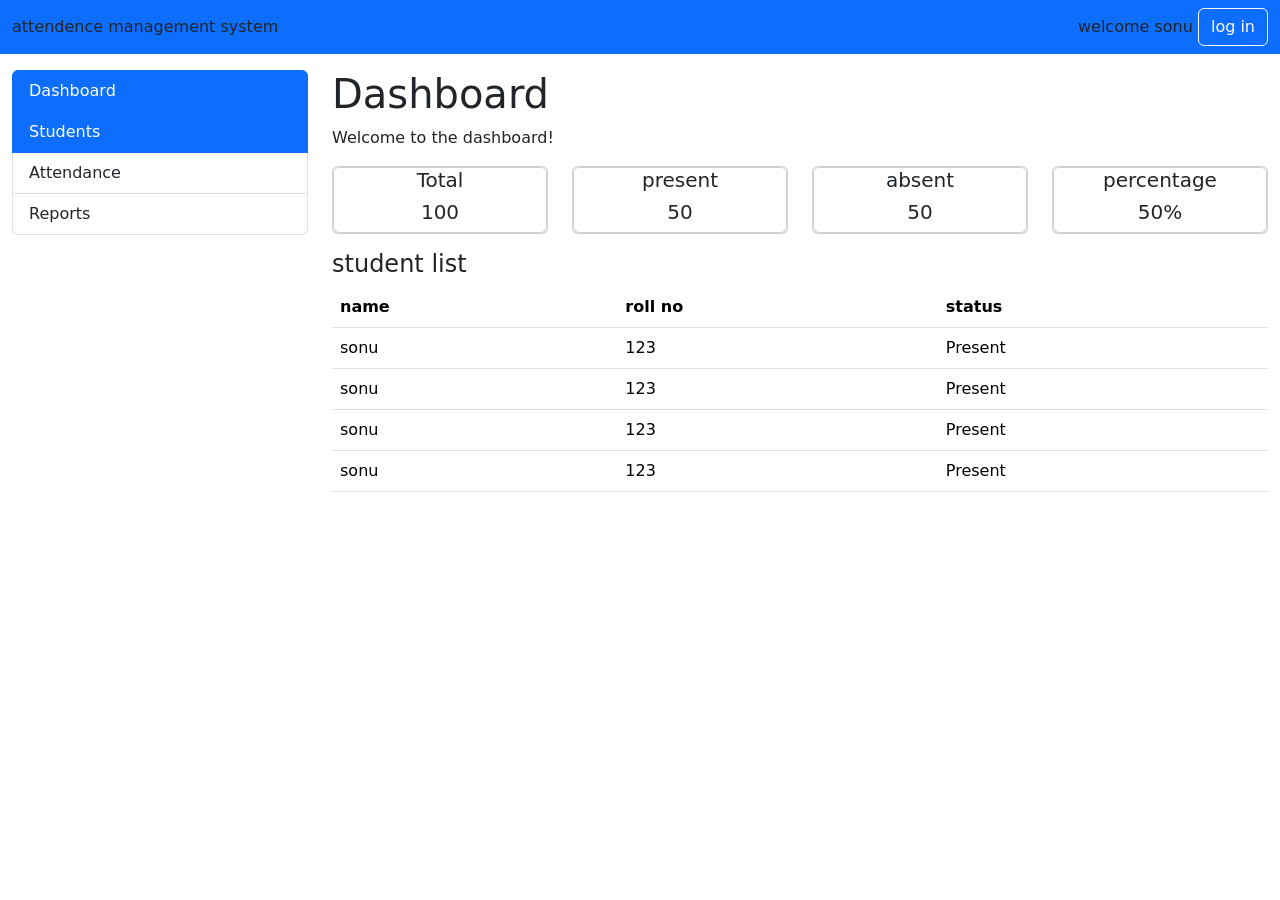
<file: dashboard.html>
<!DOCTYPE html>
<html lang="en">
<head>
    <meta charset="UTF-8">
    <meta name="viewport" content="width=device-width, initial-scale=1.0">
    <title>Document</title>
     <link
      href="https://cdn.jsdelivr.net/npm/bootstrap@5.3.8/dist/css/bootstrap.min.css"
      rel="stylesheet"
      integrity="sha384-sRIl4kxILFvY47J16cr9ZwB07vP4J8+LH7qKQnuqkuIAvNWLzeN8tE5YBujZqJLB"
      crossorigin="anonymous"
    />

</head>
<body>
    <nav class="navbar bg-primary">
     <div class="container-fluid">
        <span> attendence management system</span>
        <div><span> welcome sonu</span>
            <span><a href="login.html" class="btn btn-outline-light">log in</a></span>
        </div>
     </div>
     </nav>
     <!-- sidebar -->
    <div class="container-fluid">
    <div class="row">
        <div class="col-md-3">
            <div class="list-group mt-3">
                <a href="#" class="list-group-item list-group-item-action active">
                    Dashboard
                </a>
                <a href="#" class="list-group-item list-group-item-action active ">
                    Students
                </a>
                <a href="#" class="list-group-item list-group-item-action">
                    Attendance
                </a>
                <a href="#" class="list-group-item list-group-item-action">
                    Reports
                </a>
            </div>
        </div> <!-- sidebar end -->

<!--content starting from here-->
        <div class="col-md-9 mt-3">
            <h1 >Dashboard</h1>
            <p>Welcome to the dashboard!</p>
            <div class="row">
                <div class="col-md-3">
                    <div class="card">
                       <div class="card body text-center">
                        <h5>Total</h5>
                        <h5>100</h5>
                       </div>
                    </div>

                </div>
                <div class="col-md-3">
                    <div class="card">
                       <div class="card body text-center">
                        <h5>present</h5>
                        <h5>50</h5>
                       </div>
                    </div>

                </div>
                <div class="col-md-3">
                    <div class="card">
                       <div class="card body text-center">
                        <h5>absent</h5>
                        <h5>50</h5>
                       </div>
                    </div>

                </div>
                <div class="col-md-3">
                    <div class="card">
                       <div class="card body text-center">
                        <h5>percentage</h5>
                        <h5>50%</h5>
                       </div>
                    </div>

                </div>
            
            </div>
            <!--content ending here-->


            <!--table is from here-->

            <div class="mt-3">
                <h4>student list</h4>
                <table class="table">
                    <thead>
                        <tr>
                            <th>name</th>
                            <th>roll no</th>
                            <th>status</th>
                        </tr>
                            
                    </thead>
                    <tbody> 
                        <tr>
                            <td>sonu</td>
                            <td>123</td>
                            <td>Present</td>
                        </tr>
                        <tr>
                            <td>sonu</td>
                            <td>123</td>
                            <td>Present</td>
                        </tr>
                        <tr>
                            <td>sonu</td>
                            <td>123</td>
                            <td>Present</td>
                        </tr>
                        <tr>
                            <td>sonu</td>
                            <td>123</td>
                            <td>Present</td>
                        </tr>
                    
                    </tbody>
                </table>
            </div>
                


            
            
        </div>
    </div>
</div>
    
       

    
    
</body>
<script
      src="https://cdn.jsdelivr.net/npm/bootstrap@5.3.8/dist/js/bootstrap.bundle.min.js"
      integrity="sha384-FKyoEForCGlyvwx9Hj09JcYn3nv7wiPVlz7YYwJrWVcXK/BmnVDxM+D2scQbITxI"
      crossorigin="anonymous"
    ></script>
</html>
</file>
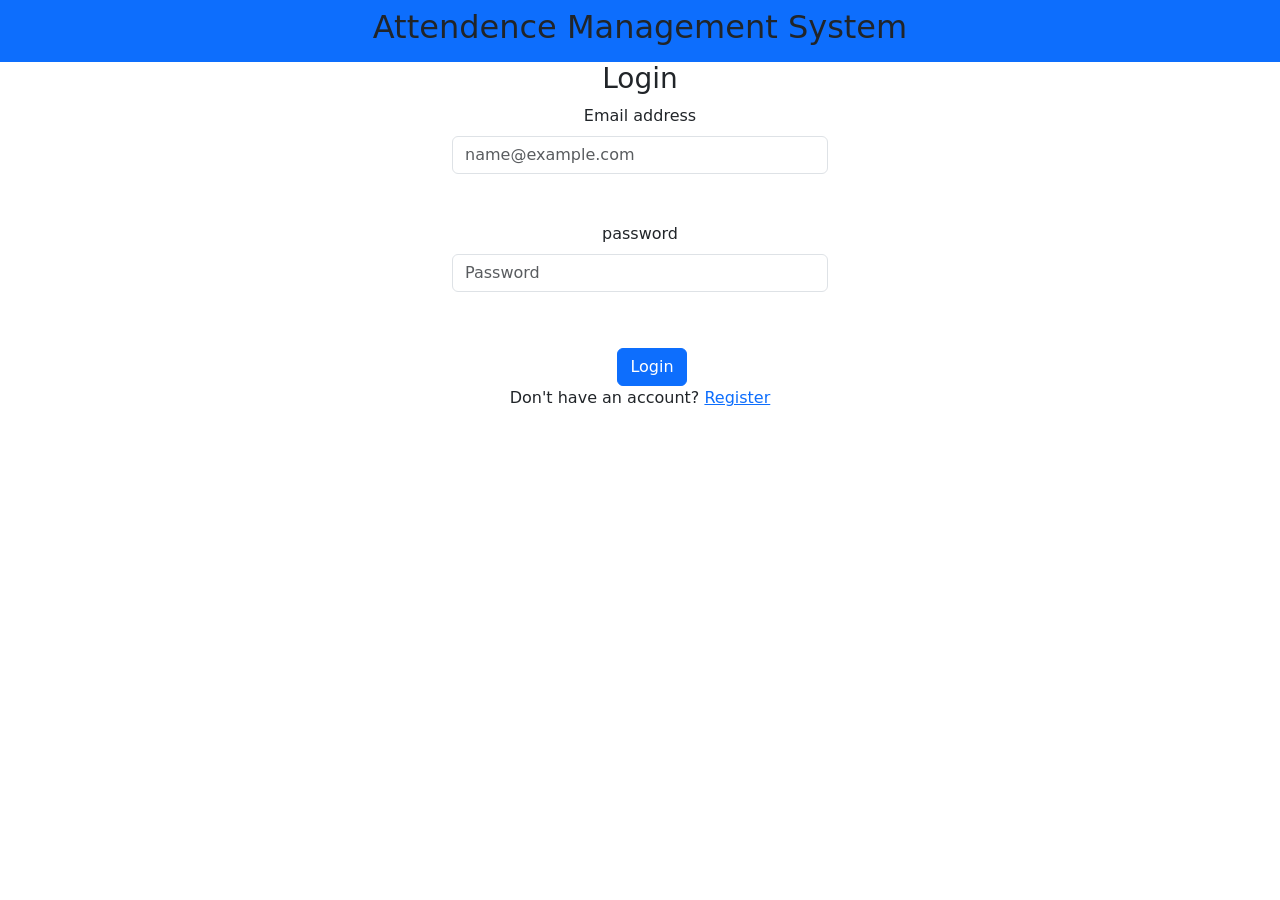
<file: login.html>
<!doctype html>
<html>
  <head>
    <title>Login</title>
    
    <link
      href="https://cdn.jsdelivr.net/npm/bootstrap@5.3.8/dist/css/bootstrap.min.css"
      rel="stylesheet"
      integrity="sha384-sRIl4kxILFvY47J16cr9ZwB07vP4J8+LH7qKQnuqkuIAvNWLzeN8tE5YBujZqJLB"
      crossorigin="anonymous"
    />
    <link rel="stylesheet" type="text/css" href="style.css" />
  </head>
  <body>
    <nav class="navbar bg-primary">
     <div class="container-fluid justify-content-center">
        <span style="text-align: center;"> <h2>Attendence Management System</h2></span>
        
            
        </div>
     </div>
     </nav>
    <div class="container">
      <h3 style="text-align: center;">Login</h3>
      <form>
        <label for="exampleFormControlInput1" class="form-label">Email address</label>
  <input type="email" class="form-control" id="exampleFormControlInput1" placeholder="name@example.com">

        <br /><br />

       <label for="exampleFormControlInput1" class="form-label">password</label>
  <input type="password" class="form-control" id="exampleFormControlInput1" placeholder="Password">

        <br /><br />

        <div class="container">
          <button id="loginBtn" class="btn btn-primary mt-2">Login</button>
        </div>
      </form>

      <p>
        Don't have an account?
        <a href="register.html">Register</a>
      </p>
    </div>

    <script src="log.js"></script>
    <script
      src="https://cdn.jsdelivr.net/npm/bootstrap@5.3.8/dist/js/bootstrap.bundle.min.js"
      integrity="sha384-FKyoEForCGlyvwx9Hj09JcYn3nv7wiPVlz7YYwJrWVcXK/BmnVDxM+D2scQbITxI"
      crossorigin="anonymous"
    ></script>
  </body>
</html>
</file>
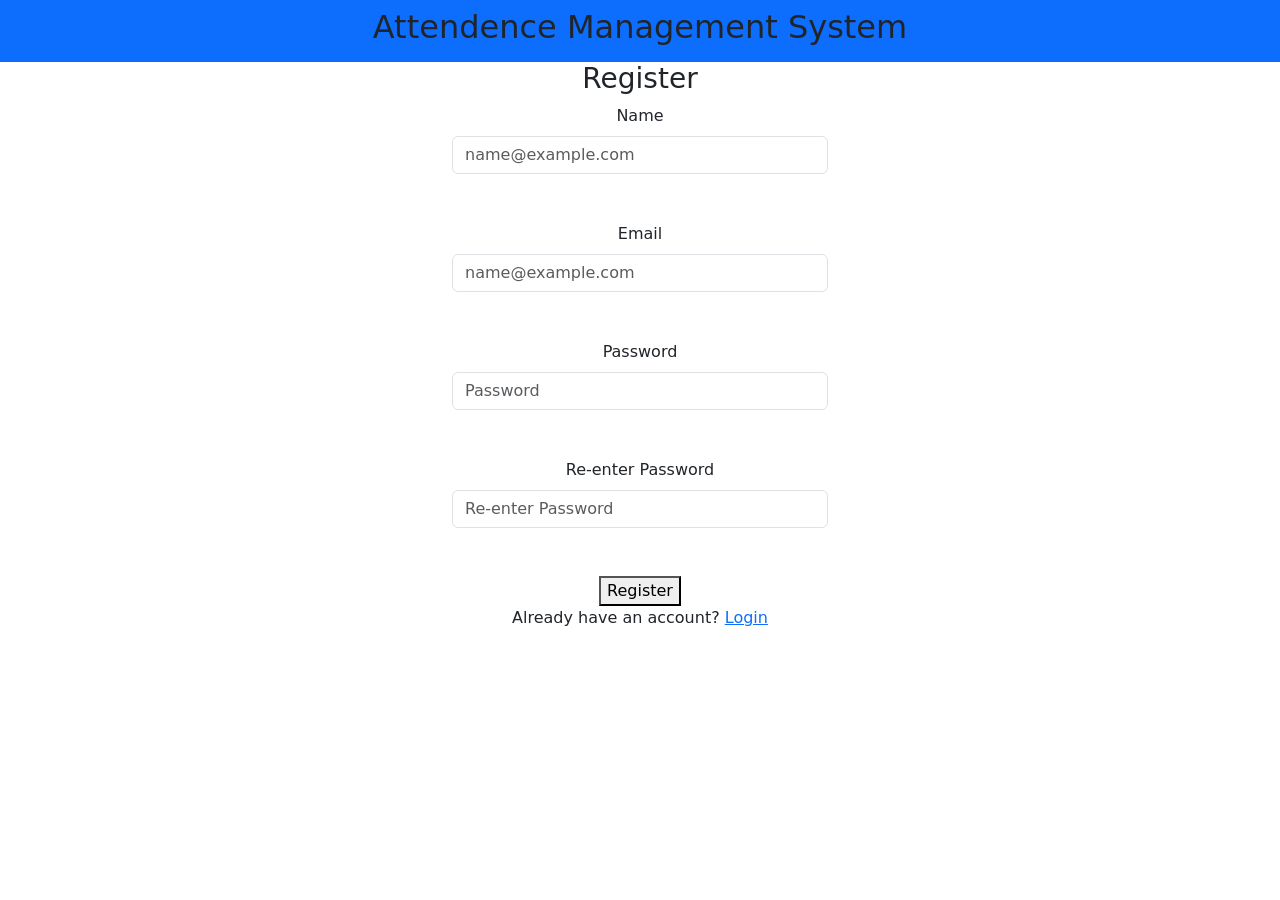
<file: register.html>
<!DOCTYPE html>
<html>
<head>
    <title>Register</title>
    
    <link
      href="https://cdn.jsdelivr.net/npm/bootstrap@5.3.8/dist/css/bootstrap.min.css"
      rel="stylesheet"
      integrity="sha384-sRIl4kxILFvY47J16cr9ZwB07vP4J8+LH7qKQnuqkuIAvNWLzeN8tE5YBujZqJLB"
      crossorigin="anonymous"
    />
    <link rel="stylesheet" type="text/css" href="style.css" />
</head>
<body>
    <nav class="navbar bg-primary">
     <div class="container-fluid justify-content-center">
        <span style="text-align: center;"> <h2>Attendence Management System</h2></span>
        
            
        </div>
     </div>
     </nav>
 <div class="container">
    <h3>Register</h3>

    <form>
        <label for="exampleFormControlInput1" class="form-label">Name</label>
         <input type="email" class="form-control" id="exampleFormControlInput1" placeholder="name@example.com">

        <br><br>

        <label for="exampleFormControlInput1" class="form-label">Email</label>
        <input type="email" class="form-control" id="exampleFormControlInput1" placeholder="name@example.com">
        <br><br>

        <label for="exampleFormControlInput1" class="form-label">Password</label>
        <input type="password" class="form-control" id="exampleFormControlInput1" placeholder="Password">

        <br><br>

        <label for="exampleFormControlInput1" class="form-label">Re-enter Password</label>
        <input type="password" class="form-control" id="exampleFormControlInput1" placeholder="Re-enter Password">

        <br><br>

        <button id="registerBtn">
            Register
        </button>
    </form>

    <p>
        Already have an account?
        <a href="login.html">Login</a>
    </p>
 </div>
    <script src="register.js"></script>
 <script
      src="https://cdn.jsdelivr.net/npm/bootstrap@5.3.8/dist/js/bootstrap.bundle.min.js"
      integrity="sha384-FKyoEForCGlyvwx9Hj09JcYn3nv7wiPVlz7YYwJrWVcXK/BmnVDxM+D2scQbITxI"
      crossorigin="anonymous"
    ></script>
  </body>
</body>
</html>
</file>
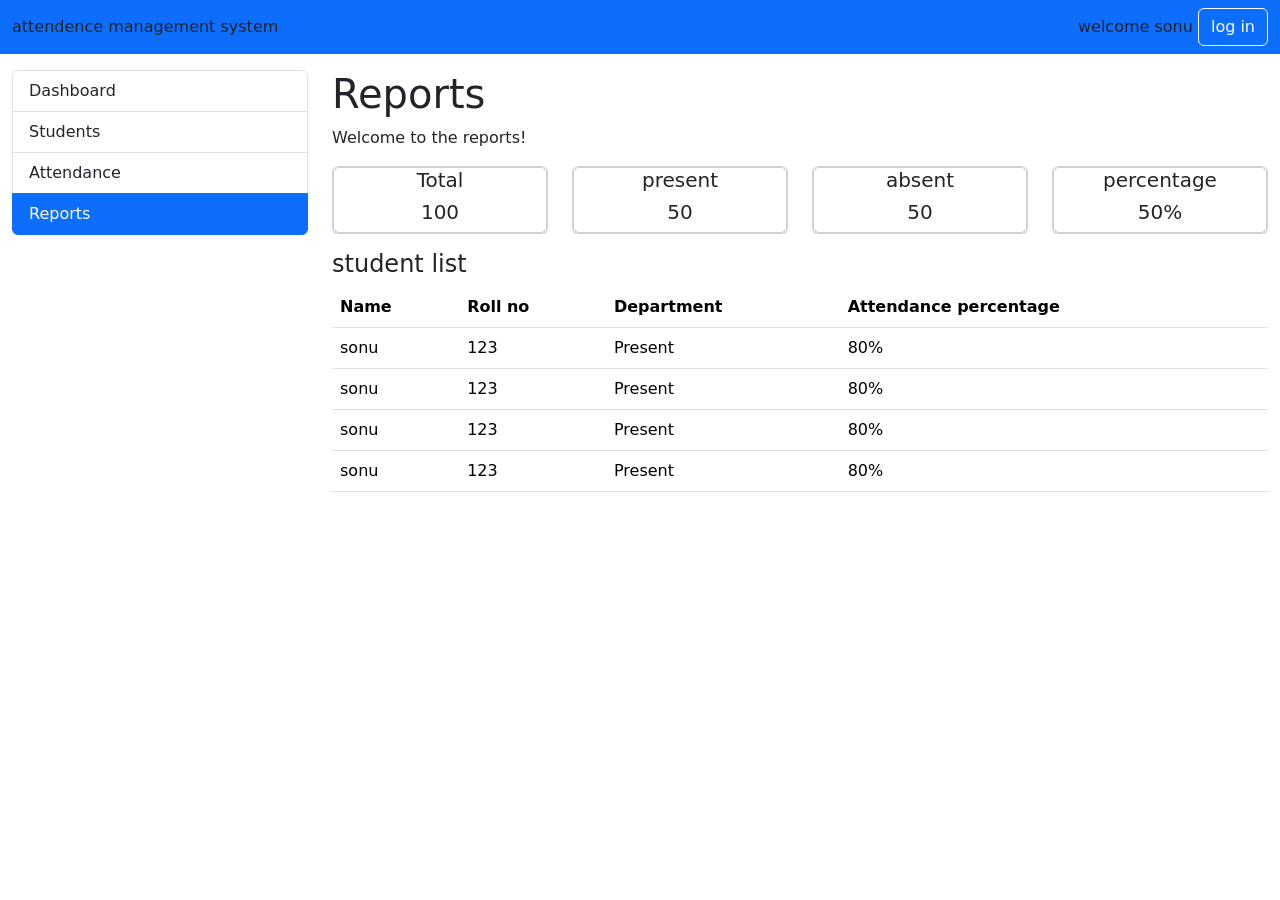
<file: reports.html>
<!DOCTYPE html>
<html lang="en">
<head>
    <meta charset="UTF-8">
    <meta name="viewport" content="width=device-width, initial-scale=1.0">
    <title>Document</title>
     <link
      href="https://cdn.jsdelivr.net/npm/bootstrap@5.3.8/dist/css/bootstrap.min.css"
      rel="stylesheet"
      integrity="sha384-sRIl4kxILFvY47J16cr9ZwB07vP4J8+LH7qKQnuqkuIAvNWLzeN8tE5YBujZqJLB"
      crossorigin="anonymous"
    />

</head>
<body>
    <nav class="navbar bg-primary">
     <div class="container-fluid">
        <span> attendence management system</span>
        <div><span> welcome sonu</span>
            <span><a href="login.html" class="btn btn-outline-light">log in</a></span>
        </div>
     </div>
     </nav>
     <!-- sidebar -->
    <div class="container-fluid">
    <div class="row">
        <div class="col-md-3">
            <div class="list-group mt-3">
                <a href="dashboard.html" class="list-group-item list-group-item-action ">
                    Dashboard
                </a>
                <a href="student.html" class="list-group-item list-group-item-action  ">
                    Students
                </a>
                <a href="attendance.html" class="list-group-item list-group-item-action">
                    Attendance
                </a>
                <a href="#" class="list-group-item list-group-item-action active">
                    Reports
                </a>
            </div>
        </div> <!-- sidebar end -->

<!--content starting from here-->
        <div class="col-md-9 mt-3">
            <h1 >Reports</h1>
            <p>Welcome to the reports!</p>
            <div class="row">
                <div class="col-md-3">
                    <div class="card">
                       <div class="card body text-center">
                        <h5>Total</h5>
                        <h5>100</h5>
                       </div>
                    </div>

                </div>
                <div class="col-md-3">
                    <div class="card">
                       <div class="card body text-center">
                        <h5>present</h5>
                        <h5>50</h5>
                       </div>
                    </div>

                </div>
                <div class="col-md-3">
                    <div class="card">
                       <div class="card body text-center">
                        <h5>absent</h5>
                        <h5>50</h5>
                       </div>
                    </div>

                </div>
                <div class="col-md-3">
                    <div class="card">
                       <div class="card body text-center">
                        <h5>percentage</h5>
                        <h5>50%</h5>
                       </div>
                    </div>

                </div>
            
            </div>
            <!--content ending here-->


            <!--table is from here-->

            <div class="mt-3">
                <h4>student list</h4>
                <table class="table">
                    <thead>
                        <tr>
                            <th>Name</th>
                            <th>Roll no</th>
                            <th>Department</th>
                            <th>Attendance percentage</th>
                        </tr>
                            
                    </thead>
                    <tbody> 
                        <tr>
                            <td>sonu</td>
                            <td>123</td>
                            <td>Present</td>
                            <td>80%</td>
                        </tr>
                        <tr>
                            <td>sonu</td>
                            <td>123</td>
                            <td>Present</td>
                            <td>80%</td>
                        </tr>
                        <tr>
                            <td>sonu</td>
                            <td>123</td>
                            <td>Present</td>
                            <td>80%</td>
                        </tr>
                        <tr>
                            <td>sonu</td>
                            <td>123</td>
                            <td>Present</td>   
                            <td>80%</td>
                        </tr>
                    
                    </tbody>
                </table>
            </div>
                


            
            
        </div>
    </div>
</div>
    
       

    
    
</body>
<script
      src="https://cdn.jsdelivr.net/npm/bootstrap@5.3.8/dist/js/bootstrap.bundle.min.js"
      integrity="sha384-FKyoEForCGlyvwx9Hj09JcYn3nv7wiPVlz7YYwJrWVcXK/BmnVDxM+D2scQbITxI"
      crossorigin="anonymous"
    ></script>
</html>
</file>
<file: style.css>
.container {
    text-align: center;
    width: 400px;
   
}
</file>
